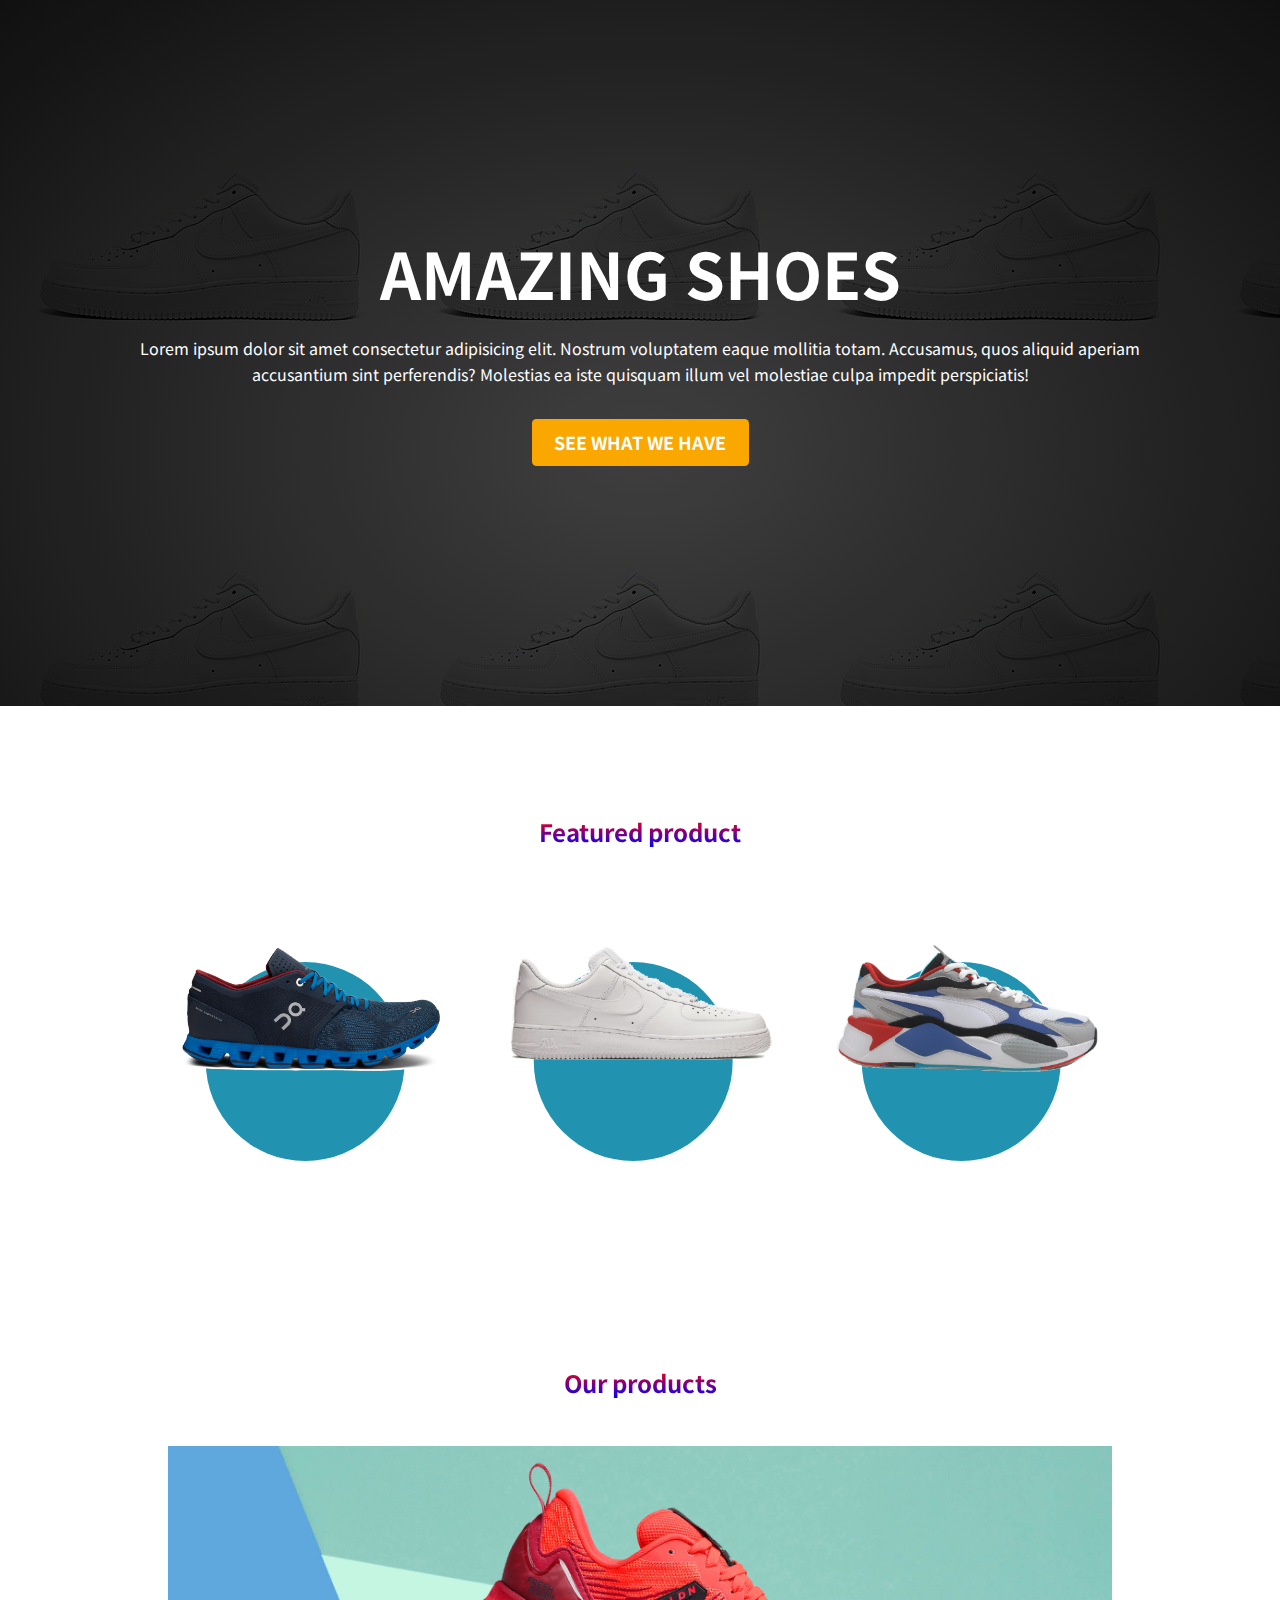
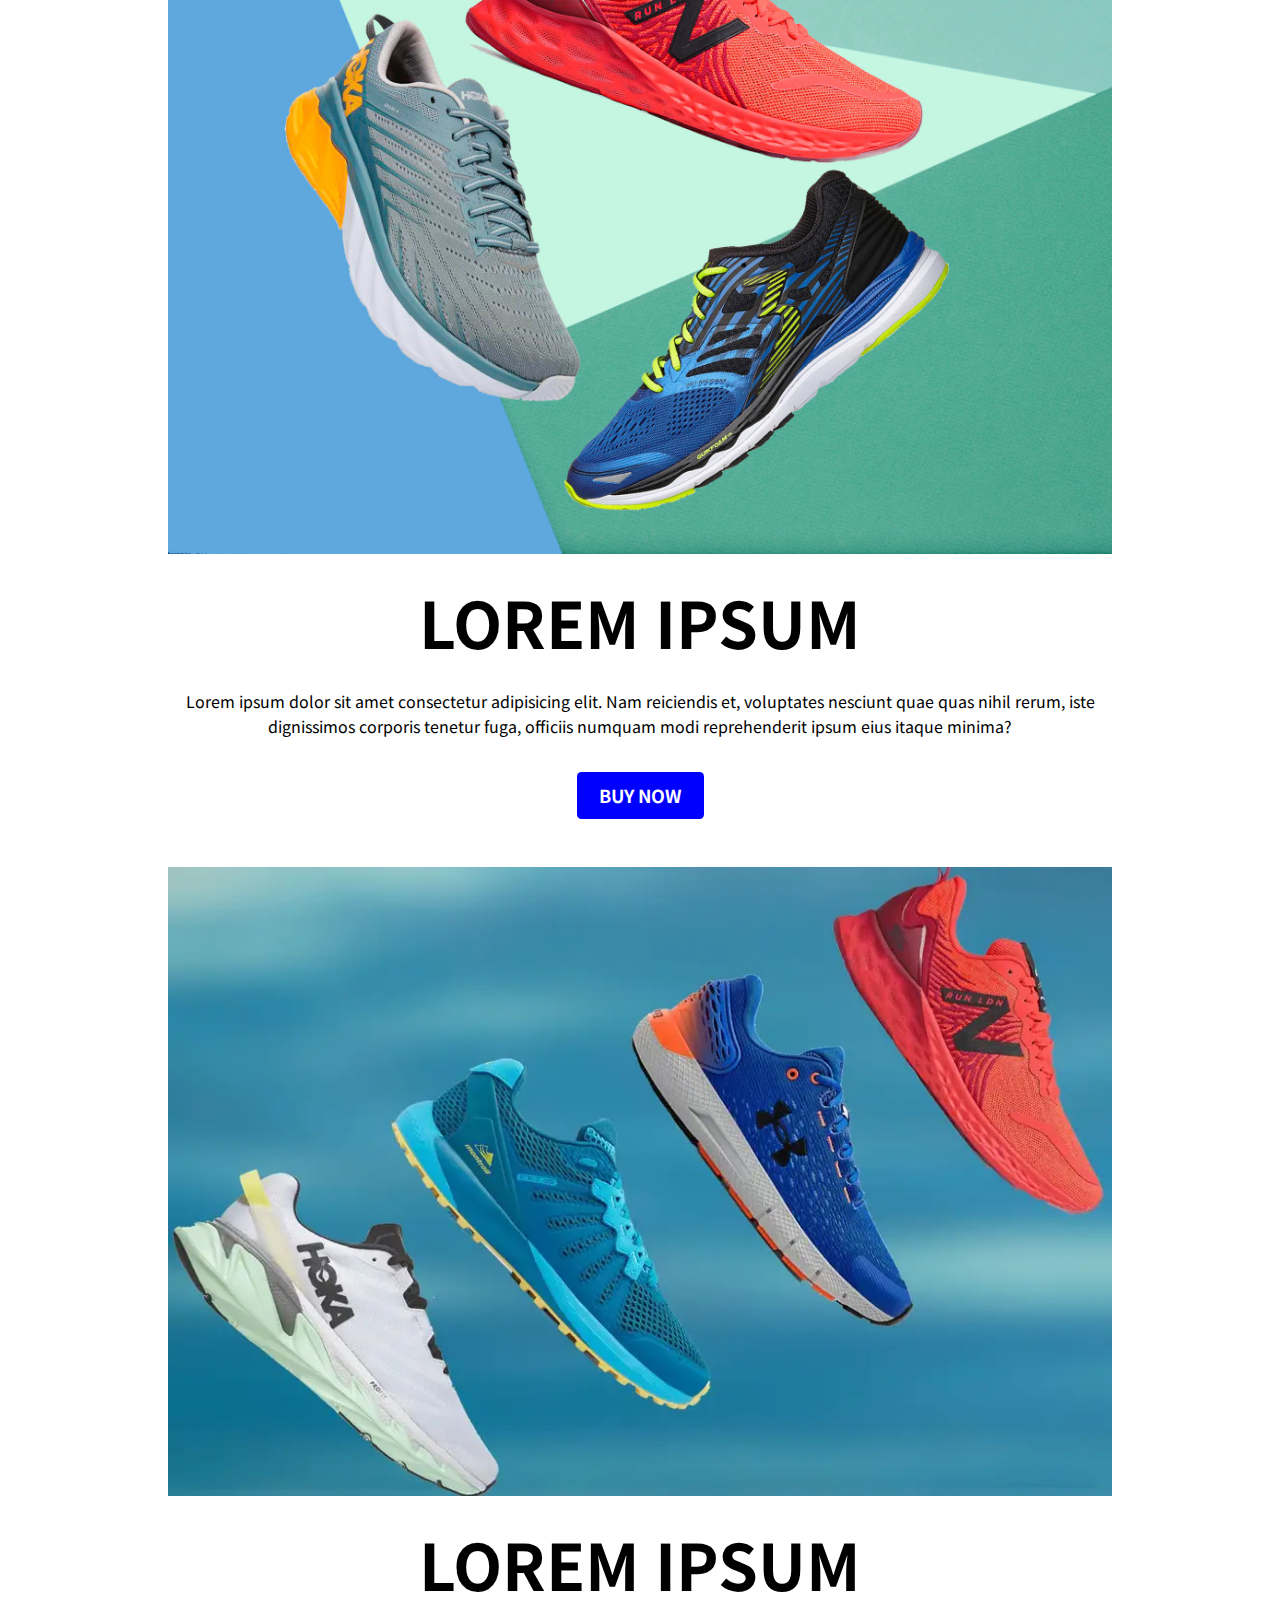
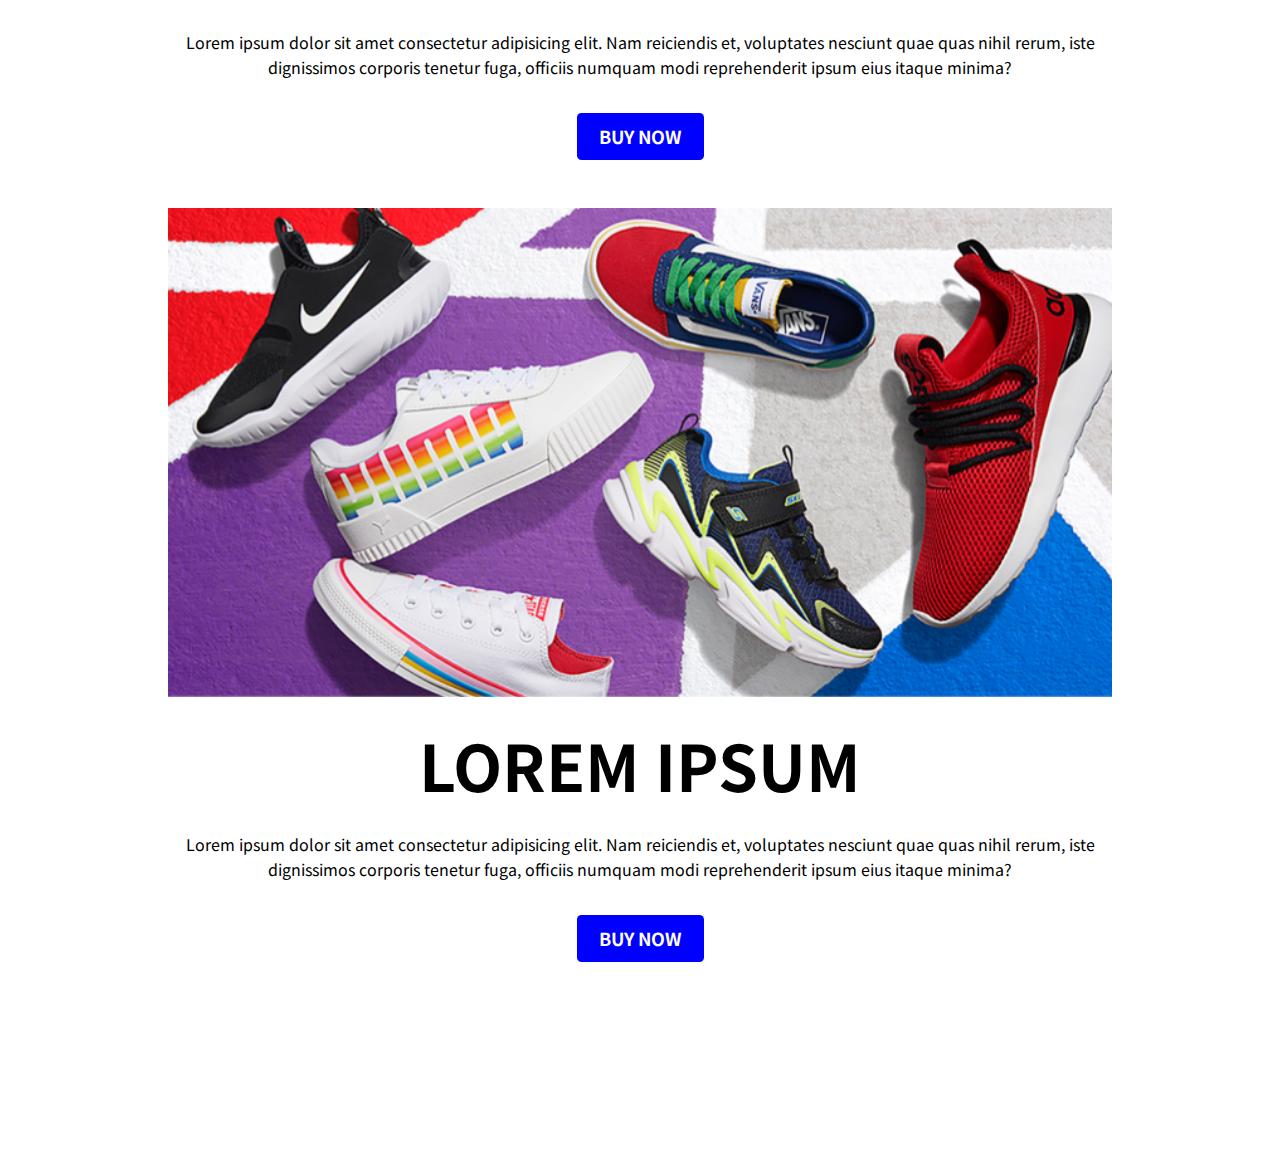
<file: mainPage.html>
<!DOCTYPE html>
<html lang="en">

<head>
    <meta charset="UTF-8">
    <meta name="viewport" content="width=device-width, initial-scale=1.0">
    <link href="https://fonts.googleapis.com/css2?family=Noto+Sans+JP:wght@300;700&display=swap" rel="stylesheet">
    <link rel="stylesheet" href="./css/mainPage.css">
    <title>shop</title>
</head>

<body>
    <header class="hero">
        <div class="container spacing">
            <h1 class="primary-title">Amazing shoes</h1>
            <p>Lorem ipsum dolor sit amet consectetur adipisicing elit. Nostrum voluptatem eaque mollitia totam.
                Accusamus, quos aliquid aperiam accusantium sint perferendis? Molestias ea iste quisquam illum vel
                molestiae culpa impedit perspiciatis!</p>
            <a href="#" class="btn">See what we have</a>
        </div>
    </header>
    <main>
        <section class="featured">
            <div class="container">
                <h2 class="section-title">Featured product</h2>
                <div class="split">
                    <a href="" class="featured__item">
                        <img src="./res/output-onlinepngtools (1).png" alt="" class="featured__img">
                        <p class="featured__details"><span class="price">99Dt</span>Shoe name</p>
                    </a>
                    <a href="" class="featured__item">
                        <img src="./res/output-onlinepngtools.png" alt="" class="featured__img">
                        <p class="featured__details"><span class="price">99Dt</span>Shoe name</p>
                    </a>
                    <a href="" class="featured__item">
                        <img src="./res/output-onlinepngtools (2).png" alt="" class="featured__img">
                        <p class="featured__details"><span class="price">99Dt</span>Shoe name</p>
                    </a>
                </div>
            </div>
        </section>
        <section class="our-products">
            <div class="container">
                <h2 class="section-title">Our products</h2>
                <article class="product spacing">
                    <img src="./res/best-mens-running-shoes-2020-indybest.jpg" alt="" class="product__image">
                    <h3 class="product__title">Lorem ipsum</h3>
                    <p class="product__description">Lorem ipsum dolor sit amet consectetur adipisicing elit. Nam
                        reiciendis et, voluptates nesciunt quae quas nihil rerum, iste dignissimos corporis tenetur
                        fuga, officiis numquam modi reprehenderit ipsum eius itaque minima?</p>
                    <a href="" class="btn">Buy Now</a>
                </article>
                <article class="product spacing">
                    <img src="./res/mens-running-shoe..webp" alt="" class="product__image">
                    <h3 class="product__title">Lorem ipsum</h3>
                    <p class="product__description">Lorem ipsum dolor sit amet consectetur adipisicing elit. Nam
                        reiciendis et, voluptates nesciunt quae quas nihil rerum, iste dignissimos corporis tenetur
                        fuga, officiis numquam modi reprehenderit ipsum eius itaque minima?</p>
                    <a href="" class="btn">Buy Now</a>
                </article>
                <article class="product spacing">
                    <img src="./res/topsneakers-mobile.jpg" alt="" class="product__image">
                    <h3 class="product__title">Lorem ipsum</h3>
                    <p class="product__description">Lorem ipsum dolor sit amet consectetur adipisicing elit. Nam
                        reiciendis et, voluptates nesciunt quae quas nihil rerum, iste dignissimos corporis tenetur
                        fuga, officiis numquam modi reprehenderit ipsum eius itaque minima?</p>
                    <a href="" class="btn">Buy Now</a>
                </article>
            </div>
        </section>
    </main>
</body>

</html>
</file>
<file: css/mainPage.css>
*,
*::before,
*::after {
  box-sizing: border-box;
}
body {
  margin: 0;
  font-family: "Noto Sans JP", sans-serif;
  line-height: 1.6;
}
img {
  max-width: 100%;
  display: block;
}
h1,
h2,
h3,
p {
  margin: 0;
}
section {
  padding: 7em 0;
}
.container {
  width: 85%;
  max-width: 65em;
  margin: 0 auto;
}
.split {
  display: flex;
  gap: 1em;
  flex-wrap: wrap;
  justify-content: center;
}
.split > * {
  flex-basis: 30%;
  min-width: 15em;
}
.spacing > * + * {
  margin-top: var(--spacer, 2rem);
}
.btn {
  display: inline-block;
  text-decoration: none;
  font-weight: 700;
  color: var(--clr-text, white);
  text-transform: uppercase;
  padding: 0.5em 1.25em;
  font-size: 1.125rem;
  background: var(--clr-accent, blue);
  border-radius: 0.25em;
  transition: transform 250ms ease-in-out, opacity 250ms linear;
}
.btn:hover,
.btn:focus {
  transform: scale(1.1);
  opacity: 0.9;
}
.primary-title {
  font-size: 4rem;
  font-size: clamp(3rem, (5vw+1rem), 4.5rem);
  line-height: 1;
  text-transform: uppercase;
}
.section-title {
  text-align: center;
  font-size: clamp(2.5rem, (5vw+1rem), 4rem);
  line-height: 1.2;
  background: -webkit-linear-gradient(red, blue);
  -webkit-background-clip: text;
  background-clip: text;
  -webkit-text-fill-color: transparent;
  margin-bottom: 5rem;
}
.hero {
  color: white;
  text-align: center;
  padding: 15em 0;
  background-image: url(../res/cover.jpg), radial-gradient(#444, #111);
  background-blend-mode: multiply;
  background-attachment: fixed;
}
.featured__item {
  position: relative;
  transform: scale(0.85);
  transition: transform 250ms ease-in-out;
  text-decoration: none;
  color: #333;
  text-align: center;
  line-height: 1.2;
}
.featured__item:hover,
.featured__item:focus {
  transform: scale(1);
}
.featured__item:hover .featured__details,
.featured__item:focus .featured__details {
  opacity: 1;
  text-shadow: 0 0 1em rgba(255, 255, 255, 1);
}
.featured__item::after {
  content: "";
  position: absolute;
  top: 10%;
  left: 10%;
  padding: 75% 75% 0 0;
  background: #2193b0;
  border-radius: 50%;
  z-index: -1;
}
.price {
  display: block;
  font-weight: 700;
  font-size: 2.5rem;
}
.featured__details {
  opacity: 0;
  transition: opacity 250ms linear;
}
.product {
  padding: 3em;
  margin-bottom: 2em;
  text-align: center;
}
.product__title {
  font-size: 4rem;
  line-height: 1.1;
  text-transform: uppercase;
}
.product__image {
  width: 100vw;
  margin: -5em 0 0 0;
}
.hero {
  --clr-accent: #faa700;
}
@media (max-width: 45em) {
  .product__image {
    float: left;
    width: 50%;
  }
}
</file>
